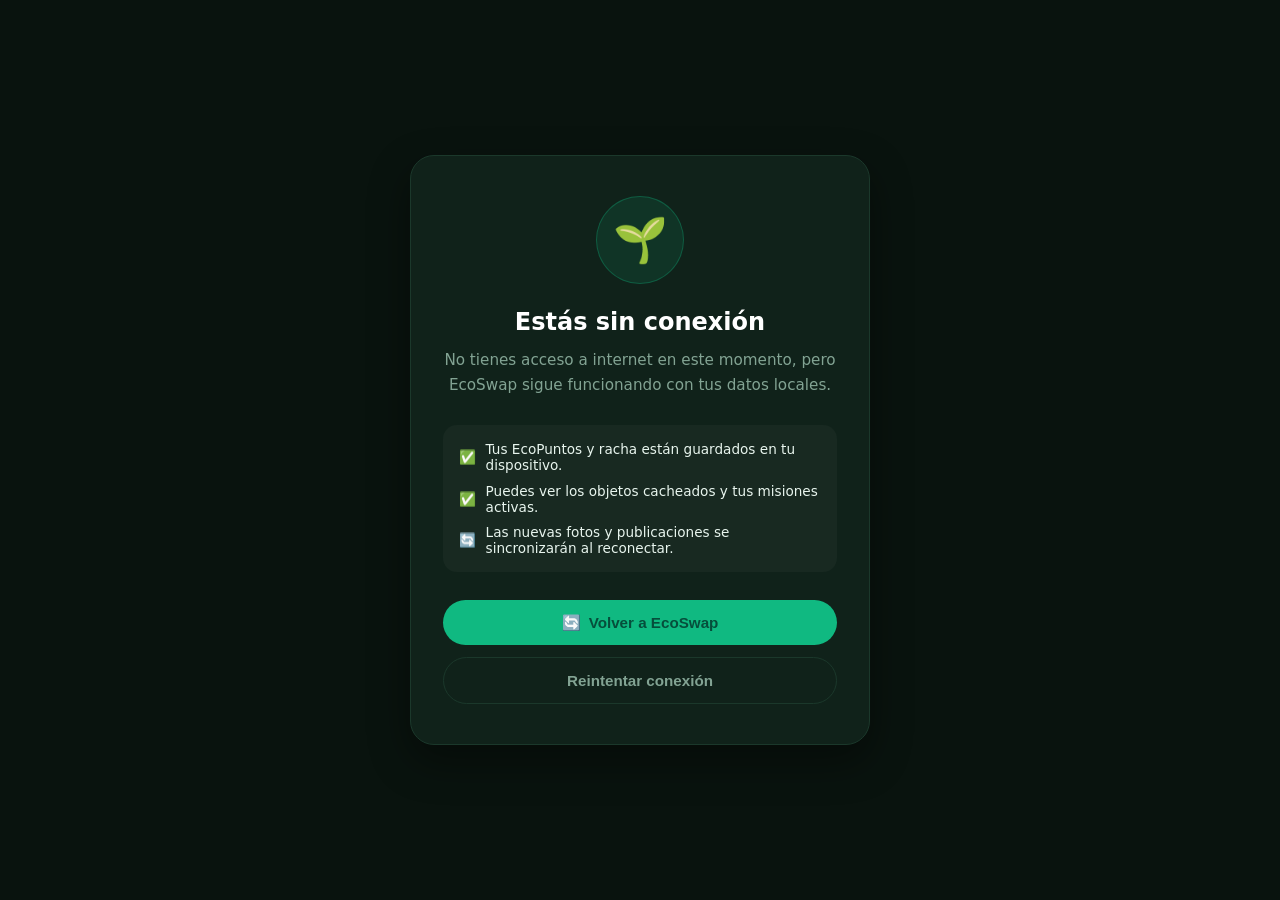
<file: ANTIGRAVITY TRABAJ ¿O PRIME 20008/offline.html>
<!DOCTYPE html>
<html lang="es" data-theme="dark">
<head>
  <meta charset="UTF-8">
  <meta name="viewport" content="width=device-width, initial-scale=1.0">
  <title>EcoSwap 🌱 - Sin Conexión</title>
  <link rel="icon" type="image/svg+xml" href="icons/favicon.svg">
  <style>
    :root {
      --color-primary: #10b981;
      --color-primary-dark: #059669;
      --bg-app: #09130e;
      --bg-surface: #10221a;
      --text-main: #e8f5ee;
      --text-muted: #82a393;
      --border-light: #1b382b;
      --font-family: system-ui, -apple-system, BlinkMacSystemFont, 'Segoe UI', Roboto, sans-serif;
    }

    * {
      box-sizing: border-box;
      margin: 0;
      padding: 0;
    }

    body {
      background-color: var(--bg-app);
      color: var(--text-main);
      font-family: var(--font-family);
      min-height: 100vh;
      display: flex;
      flex-direction: column;
      align-items: center;
      justify-content: center;
      padding: 1.5rem;
      text-align: center;
    }

    .offline-card {
      background: var(--bg-surface);
      border: 1px solid var(--border-light);
      border-radius: 24px;
      padding: 2.5rem 2rem;
      max-width: 460px;
      width: 100%;
      box-shadow: 0 16px 40px rgba(0, 0, 0, 0.4);
    }

    .offline-icon-wrapper {
      width: 88px;
      height: 88px;
      margin: 0 auto 1.5rem;
      background: rgba(16, 185, 129, 0.12);
      border: 1px solid rgba(16, 185, 129, 0.3);
      border-radius: 50%;
      display: flex;
      align-items: center;
      justify-content: center;
      font-size: 2.75rem;
    }

    h1 {
      font-size: 1.5rem;
      font-weight: 800;
      margin-bottom: 0.75rem;
      color: #ffffff;
    }

    p {
      color: var(--text-muted);
      font-size: 0.95rem;
      line-height: 1.6;
      margin-bottom: 1.75rem;
    }

    .features-list {
      background: rgba(255, 255, 255, 0.03);
      border-radius: 14px;
      padding: 1rem;
      margin-bottom: 1.75rem;
      text-align: left;
      font-size: 0.85rem;
      display: flex;
      flex-direction: column;
      gap: 0.6rem;
    }

    .feature-item {
      display: flex;
      align-items: center;
      gap: 0.6rem;
      color: var(--text-main);
    }

    .btn {
      display: inline-flex;
      align-items: center;
      justify-content: center;
      gap: 0.5rem;
      background: var(--color-primary);
      color: #064e3b;
      font-weight: 700;
      font-size: 0.95rem;
      padding: 0.85rem 1.6rem;
      border-radius: 9999px;
      border: none;
      cursor: pointer;
      text-decoration: none;
      width: 100%;
      transition: transform 0.15s ease, background-color 0.15s ease;
    }

    .btn:hover {
      background: #34d399;
      transform: translateY(-1px);
    }

    .btn-secondary {
      background: transparent;
      color: var(--text-muted);
      border: 1px solid var(--border-light);
      margin-top: 0.75rem;
    }

    .btn-secondary:hover {
      background: rgba(255, 255, 255, 0.05);
      color: var(--text-main);
    }
  </style>
</head>
<body>
  <div class="offline-card">
    <div class="offline-icon-wrapper">
      🌱
    </div>
    <h1>Estás sin conexión</h1>
    <p>
      No tienes acceso a internet en este momento, pero EcoSwap sigue funcionando con tus datos locales.
    </p>

    <div class="features-list">
      <div class="feature-item">
        <span>✅</span>
        <span>Tus EcoPuntos y racha están guardados en tu dispositivo.</span>
      </div>
      <div class="feature-item">
        <span>✅</span>
        <span>Puedes ver los objetos cacheados y tus misiones activas.</span>
      </div>
      <div class="feature-item">
        <span>🔄</span>
        <span>Las nuevas fotos y publicaciones se sincronizarán al reconectar.</span>
      </div>
    </div>

    <button class="btn" onclick="window.location.href='./index.html'">
      <span>🔄</span>
      <span>Volver a EcoSwap</span>
    </button>
    <button class="btn btn-secondary" onclick="window.location.reload()">
      Reintentar conexión
    </button>
  </div>
</body>
</html>
</file>
